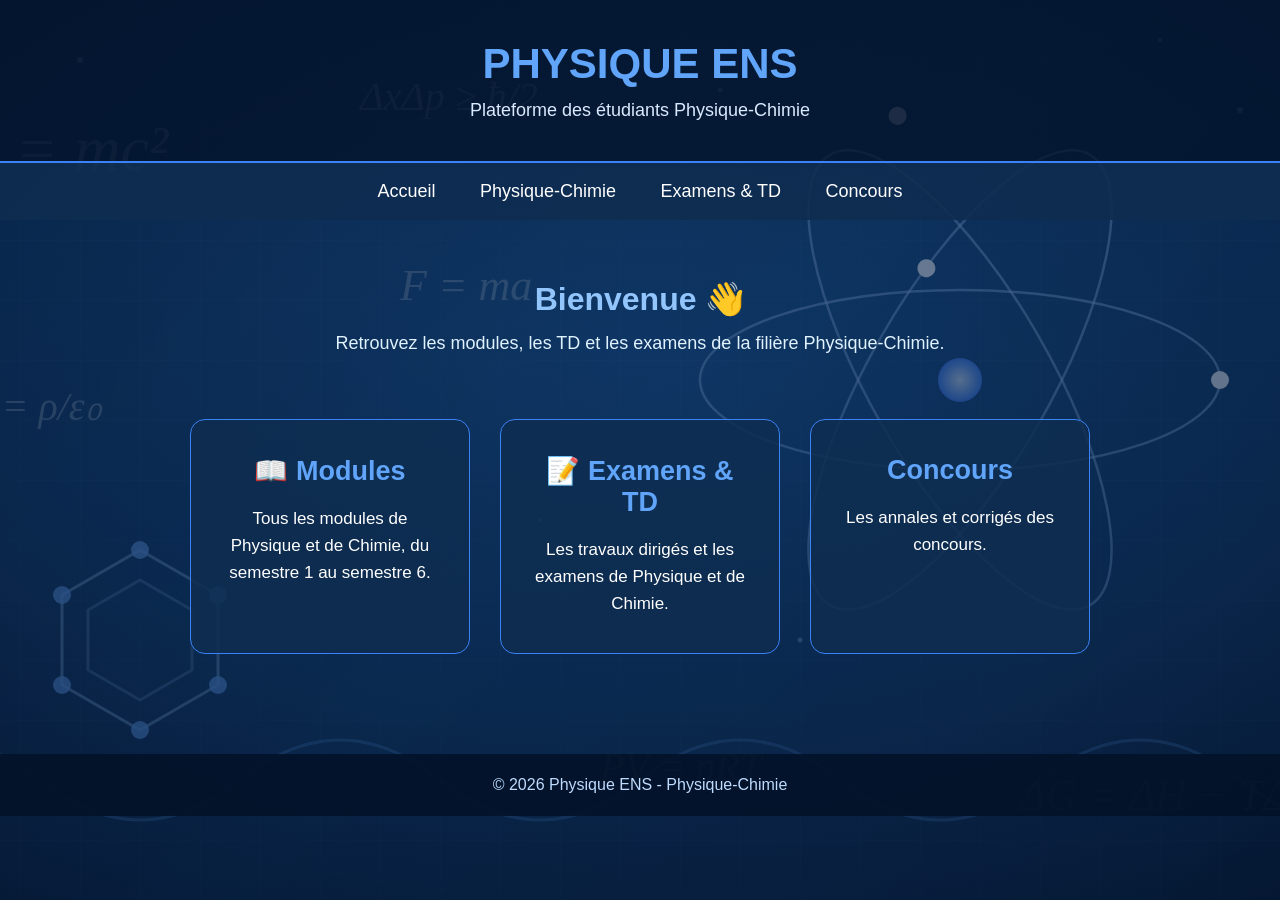
<file: index.html>
<!DOCTYPE html>
<html lang="fr">

<head>
    <meta charset="UTF-8">
    <meta name="viewport" content="width=device-width, initial-scale=1.0">
    <title>Accueil - Physique ENS</title>
    <link rel="stylesheet" href="style.css">
</head>

<body>

    <header>
        <h1>PHYSIQUE ENS</h1>
        <p>Plateforme des étudiants Physique-Chimie</p>
    </header>

    <nav>
        <a href="index.html">Accueil</a>
        <a href="physique.html">Physique-Chimie</a>
        <a href="examens-td.html">Examens & TD</a>
        <a href="concours.html">Concours</a>
    </nav>

    <section class="welcome">
        <h2>Bienvenue 👋</h2>
        <p>Retrouvez les modules, les TD et les examens de la filière Physique-Chimie.</p>
    </section>

    <div class="container">

        <a href="physique.html" class="card">
            <h2>📖 Modules</h2>
            <p>Tous les modules de Physique et de Chimie, du semestre 1 au semestre 6.</p>
        </a>

        <a href="examens-td.html" class="card">
            <h2>📝 Examens & TD</h2>
            <p>Les travaux dirigés et les examens de Physique et de Chimie.</p>
        </a>
        <a href="concours.html" class="card">
            <h2> Concours</h2>
            <p>Les annales et corrigés des concours.</p>
        </a>
    </div>

    <footer>
        <p>© 2026 Physique ENS - Physique-Chimie</p>
    </footer>

</body>
</html>
</file>
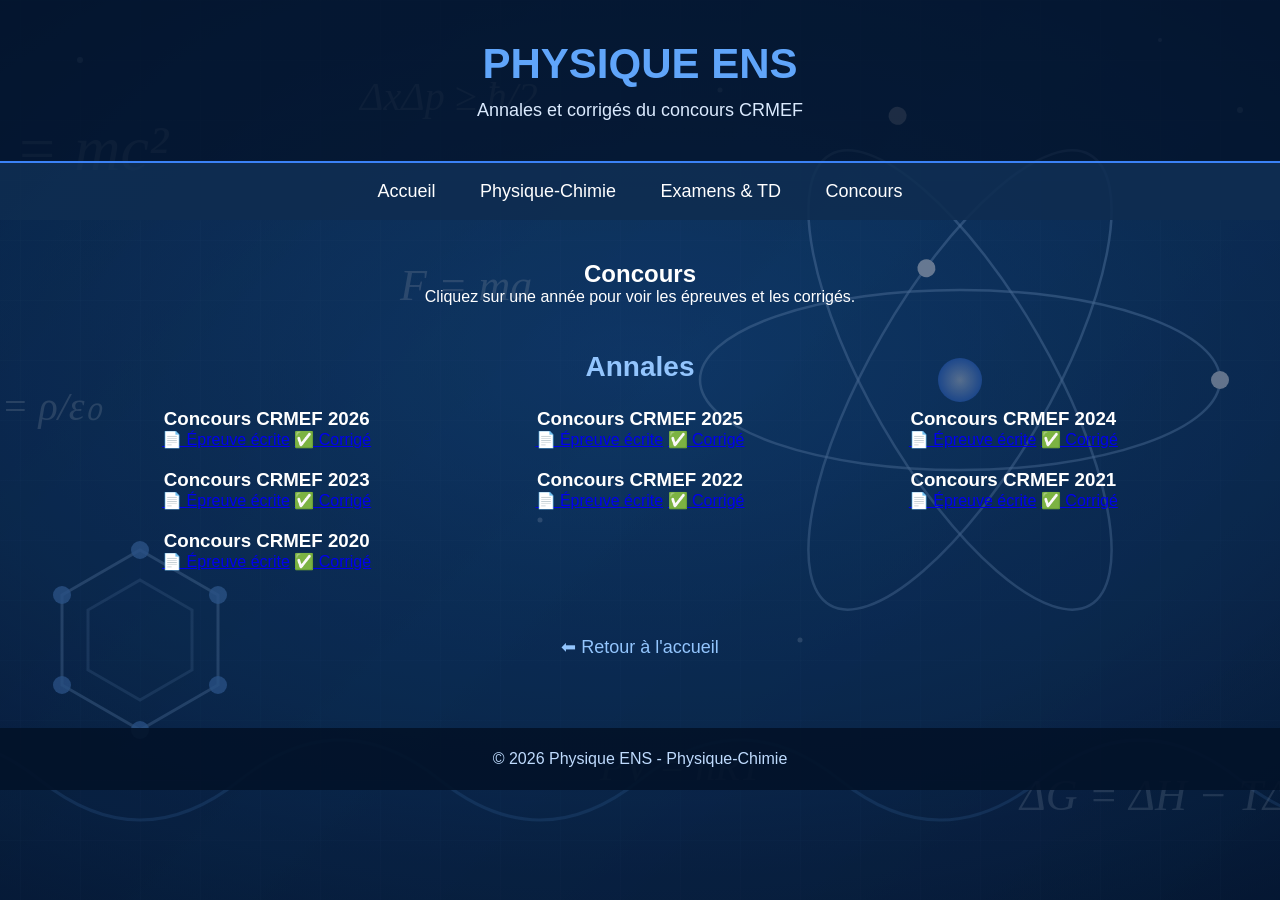
<file: concours.html>
<!DOCTYPE html>
<html lang="fr">

<head>
    <meta charset="UTF-8">
    <meta name="viewport" content="width=device-width, initial-scale=1.0">
    <title>Concours - Physique ENS</title>
    <link rel="stylesheet" href="style.css">
</head>

<body>

    <header>
        <h1>PHYSIQUE ENS</h1>
        <p>Annales et corrigés du concours CRMEF</p>
    </header>

    <nav>
        <a href="index.html">Accueil</a>
        <a href="physique.html">Physique-Chimie</a>
        <a href="examens-td.html">Examens & TD</a>
        <a href="concours.html">Concours</a>
    </nav>

    <main class="page-cours">

        <h2> Concours</h2>
        <p>Cliquez sur une année pour voir les épreuves et les corrigés.</p>

        <section class="semester-section">
            <h2>Annales</h2>
            <div class="modules-container">
                <div class="concours-card">
                    <h3>Concours CRMEF 2026</h3>
                    <a href="#">📄 Épreuve écrite</a>
                    <a href="#">✅ Corrigé</a>
                </div>
                <div class="concours-card">
                    <h3>Concours CRMEF 2025</h3>
                    <a href="#">📄 Épreuve écrite</a>
                    <a href="#">✅ Corrigé</a>
                </div>
                <div class="concours-card">
                    <h3>Concours CRMEF 2024</h3>
                    <a href="#">📄 Épreuve écrite</a>
                    <a href="#">✅ Corrigé</a>
                </div>
                <div class="concours-card">
                    <h3>Concours CRMEF 2023</h3>
                    <a href="#">📄 Épreuve écrite</a>
                    <a href="#">✅ Corrigé</a>
                </div>
                <div class="concours-card">
                    <h3>Concours CRMEF 2022</h3>
                    <a href="#">📄 Épreuve écrite</a>
                    <a href="#">✅ Corrigé</a>
                </div>
                <div class="concours-card">
                    <h3>Concours CRMEF 2021</h3>
                    <a href="#">📄 Épreuve écrite</a>
                    <a href="#">✅ Corrigé</a>
                </div>
                <div class="concours-card">
                    <h3>Concours CRMEF 2020</h3>
                    <a href="#">📄 Épreuve écrite</a>
                    <a href="#">✅ Corrigé</a>
                </div>
            </div>
        </section>

        <a href="index.html" class="back-link">⬅ Retour à l'accueil</a>

    </main>

    <footer>
        <p>© 2026 Physique ENS - Physique-Chimie</p>
    </footer>

</body>
</html>
</file>
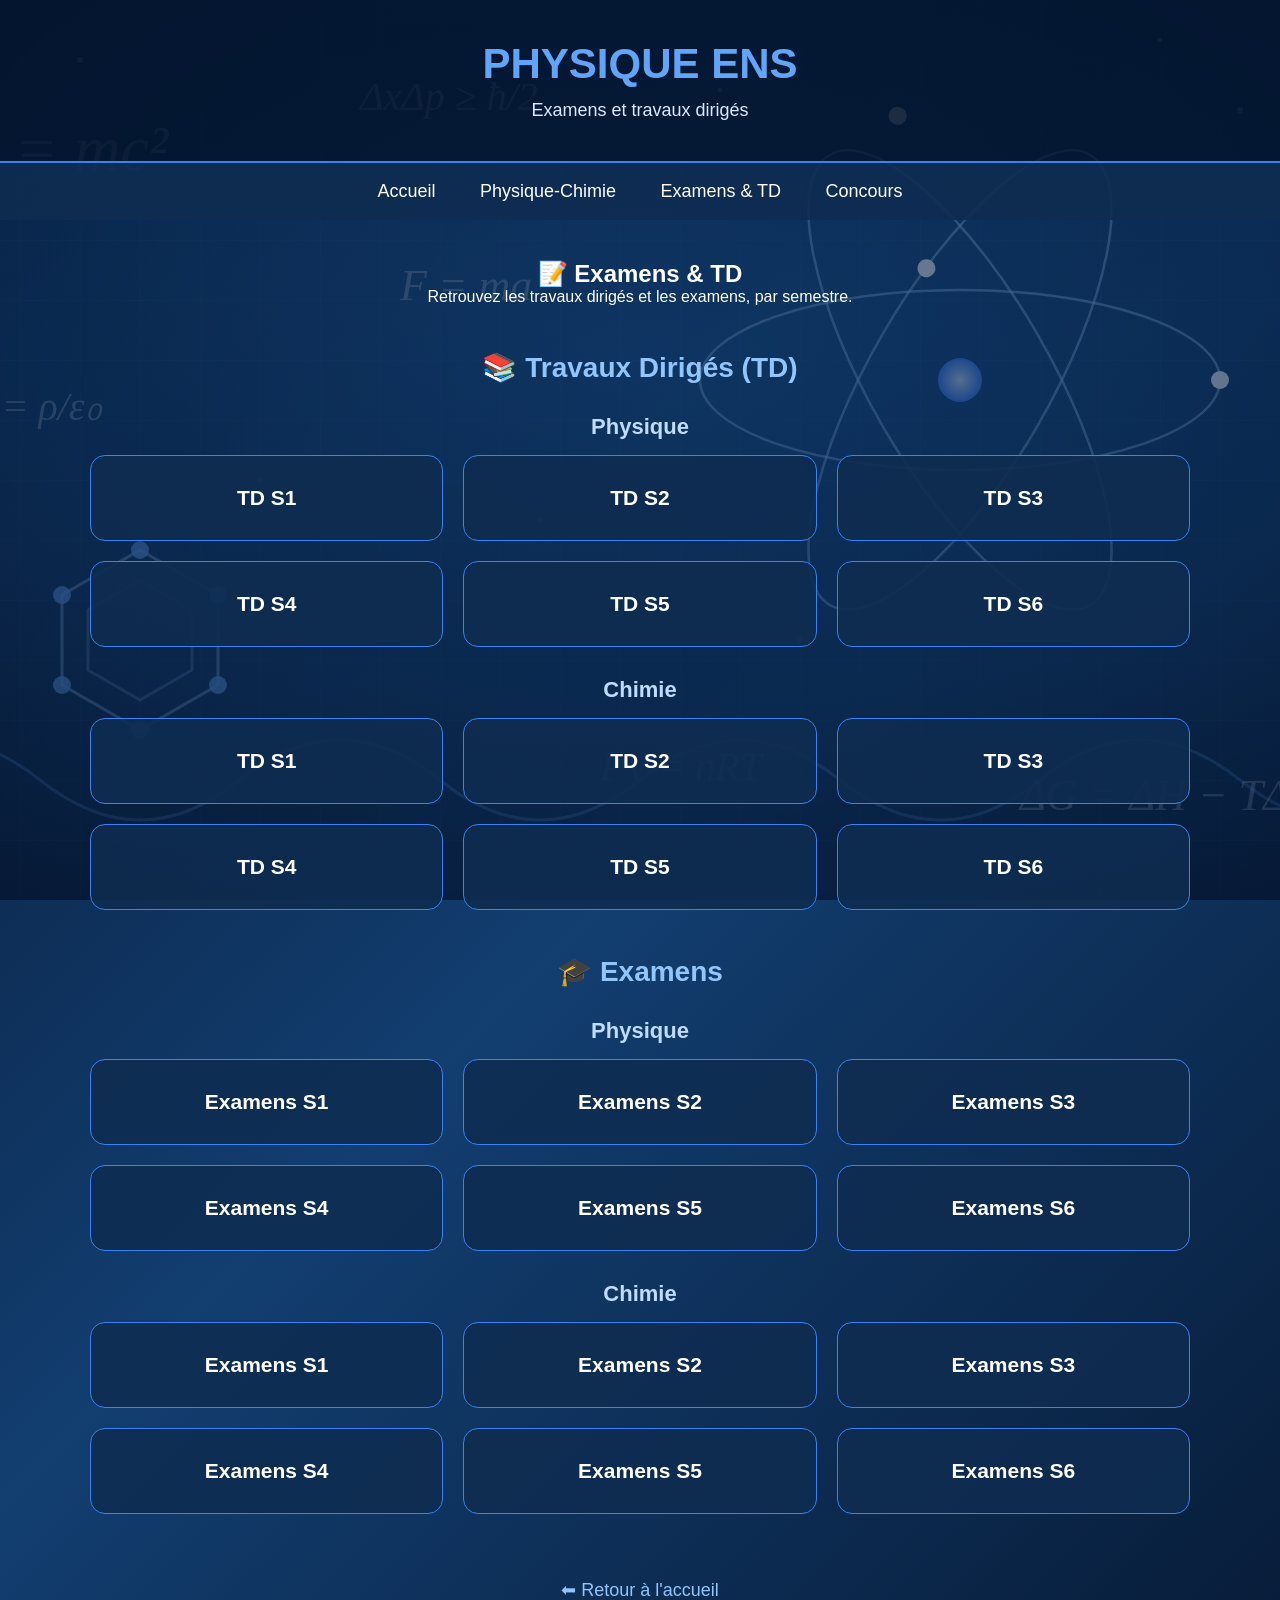
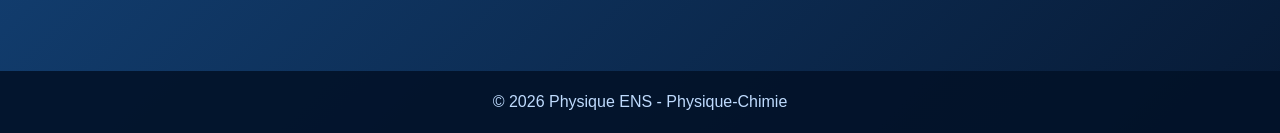
<file: examens-td.html>
<!DOCTYPE html>
<html lang="fr">

<head>
    <meta charset="UTF-8">
    <meta name="viewport" content="width=device-width, initial-scale=1.0">
    <title>Examens & TD - Physique ENS</title>
    <link rel="stylesheet" href="style.css">
</head>

<body>

    <header>
        <h1>PHYSIQUE ENS</h1>
        <p>Examens et travaux dirigés</p>
    </header>

    <nav>
        <a href="index.html">Accueil</a>
        <a href="physique.html">Physique-Chimie</a>
        <a href="examens-td.html">Examens & TD</a>
        <a href="concours.html">Concours</a>
    </nav>

    <main class="page-cours">

        <h2>📝 Examens & TD</h2>
        <p>Retrouvez les travaux dirigés et les examens, par semestre.</p>

        <!-- TD -->
        <section class="semester-section">
            <h2>📚 Travaux Dirigés (TD)</h2>

            <h3 class="sub-title">Physique</h3>
            <div class="modules-container">
                <a href="#" class="module-card">TD S1</a>
                <a href="#" class="module-card">TD S2</a>
                <a href="#" class="module-card">TD S3</a>
                <a href="#" class="module-card">TD S4</a>
                <a href="#" class="module-card">TD S5</a>
                <a href="#" class="module-card">TD S6</a>
            </div>

            <h3 class="sub-title">Chimie</h3>
            <div class="modules-container">
                <a href="#" class="module-card">TD S1</a>
                <a href="#" class="module-card">TD S2</a>
                <a href="#" class="module-card">TD S3</a>
                <a href="#" class="module-card">TD S4</a>
                <a href="#" class="module-card">TD S5</a>
                <a href="#" class="module-card">TD S6</a>
            </div>
        </section>

        <!-- EXAMENS -->
        <section class="semester-section">
            <h2>🎓 Examens</h2>

            <h3 class="sub-title">Physique</h3>
            <div class="modules-container">
                <a href="#" class="module-card">Examens S1</a>
                <a href="#" class="module-card">Examens S2</a>
                <a href="#" class="module-card">Examens S3</a>
                <a href="#" class="module-card">Examens S4</a>
                <a href="#" class="module-card">Examens S5</a>
                <a href="#" class="module-card">Examens S6</a>
            </div>

            <h3 class="sub-title">Chimie</h3>
            <div class="modules-container">
                <a href="#" class="module-card">Examens S1</a>
                <a href="#" class="module-card">Examens S2</a>
                <a href="#" class="module-card">Examens S3</a>
                <a href="#" class="module-card">Examens S4</a>
                <a href="#" class="module-card">Examens S5</a>
                <a href="#" class="module-card">Examens S6</a>
            </div>
        </section>

        <a href="index.html" class="back-link">⬅ Retour à l'accueil</a>

    </main>

    <footer>
        <p>© 2026 Physique ENS - Physique-Chimie</p>
    </footer>

</body>
</html>
</file>
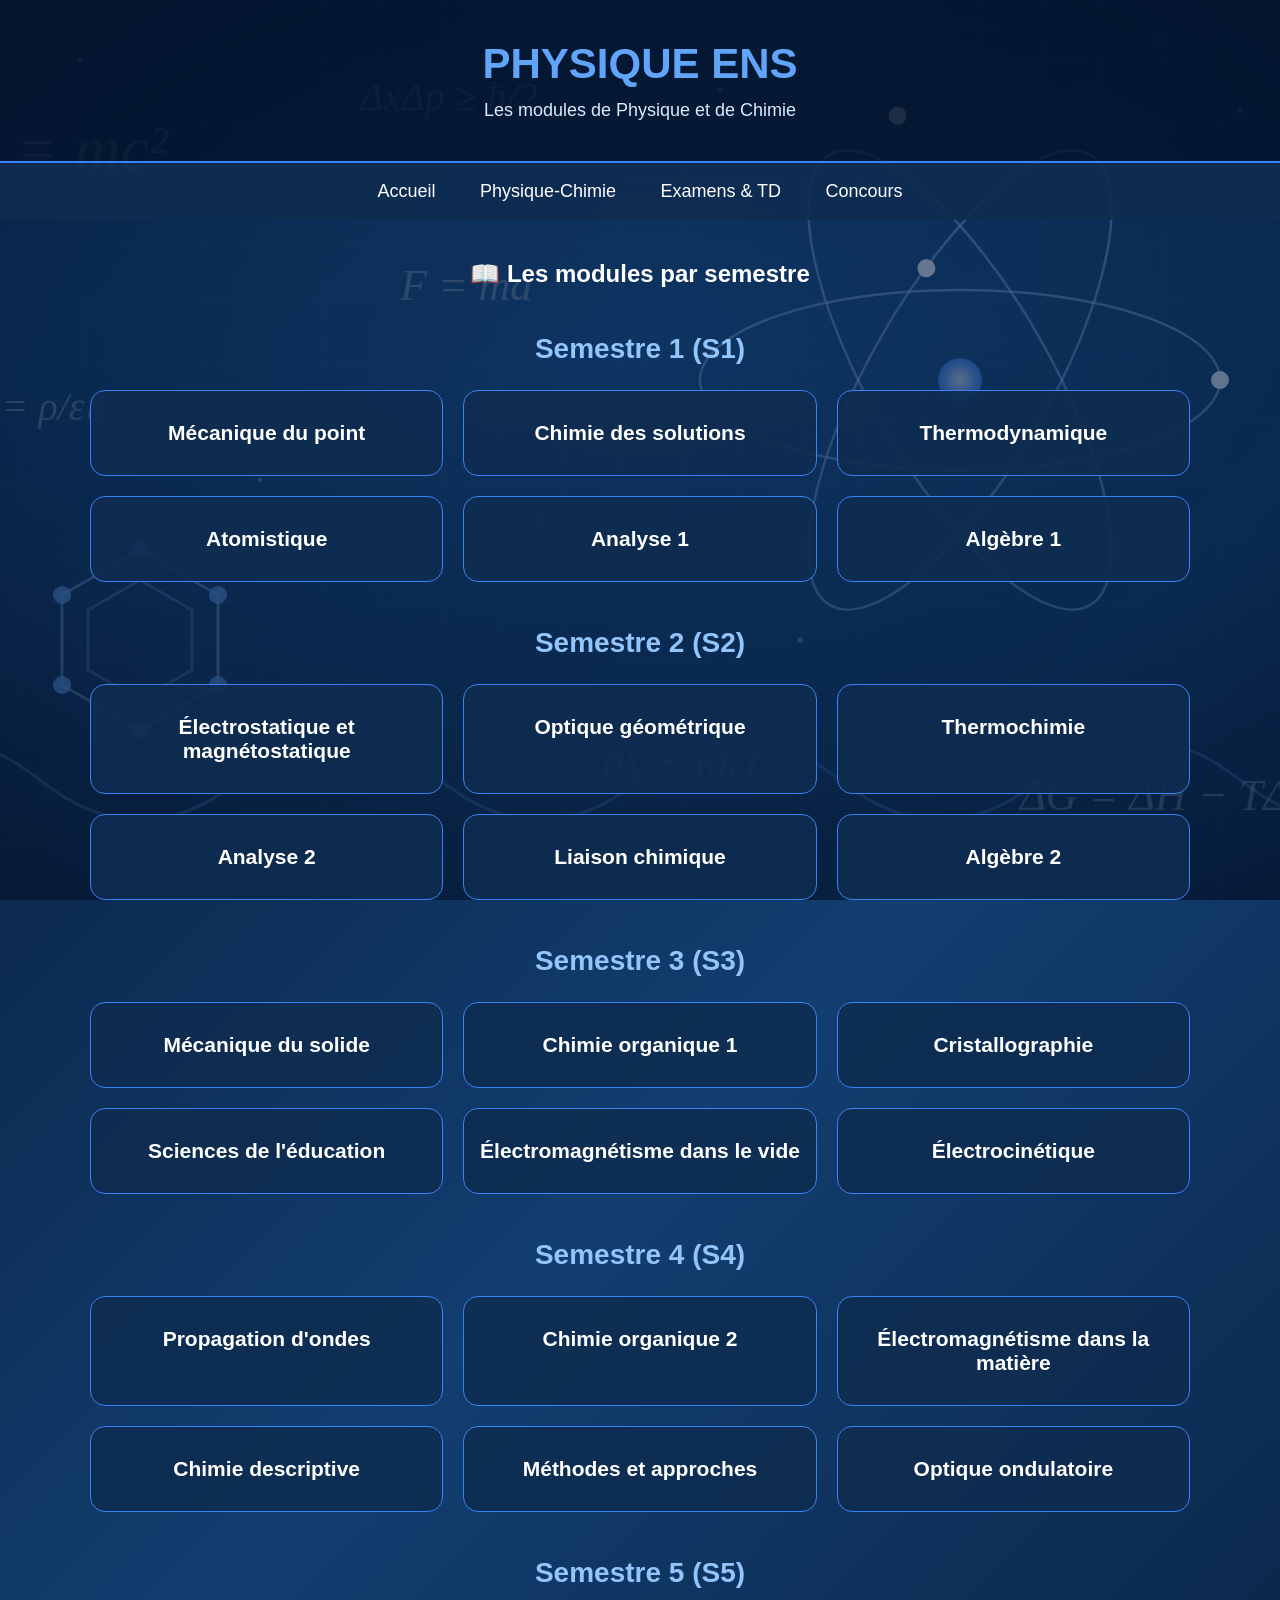
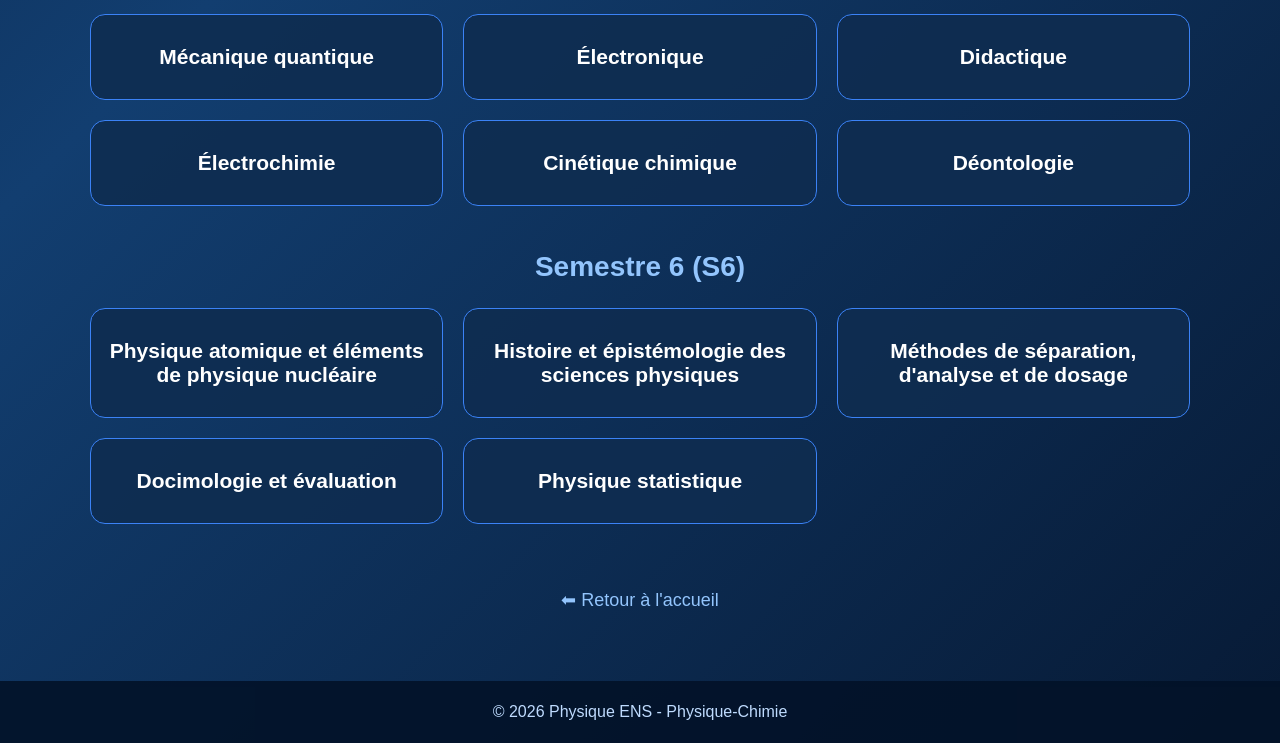
<file: physique.html>
<!DOCTYPE html>
<html lang="fr">

<head>
    <meta charset="UTF-8">
    <meta name="viewport" content="width=device-width, initial-scale=1.0">
    <title>Modules Physique-Chimie - Physique ENS</title>
    <link rel="stylesheet" href="style.css">
</head>

<body>

    <header>
        <h1>PHYSIQUE ENS</h1>
        <p>Les modules de Physique et de Chimie</p>
    </header>

    <nav>
        <a href="index.html">Accueil</a>
        <a href="physique.html">Physique-Chimie</a>
        <a href="examens-td.html">Examens & TD</a>
        <a href="concours.html">Concours</a>
        
    </nav>

    <main class="page-cours">

        <h2>📖 Les modules par semestre</h2>

        <!-- SEMESTRE 1 -->
        <section class="semester-section">
            <h2>Semestre 1 (S1)</h2>
            <div class="modules-container">
                <a href="mecanique-du-point.pdf.pdf" class="module-card">Mécanique du point</a>
                <a href="chimie des solutions.pdf" class="module-card">Chimie des solutions</a>
                <a href="thermodynamique.pdf.pdf" class="module-card">Thermodynamique</a>
                <a href="#" class="module-card">Atomistique</a>
                <a href="#" class="module-card">Analyse 1</a>
                <a href="#" class="module-card">Algèbre 1</a>
            </div>
        </section>

        <!-- SEMESTRE 2 -->
        <section class="semester-section">
            <h2>Semestre 2 (S2)</h2>
            <div class="modules-container">
                <a href="#" class="module-card">Électrostatique et magnétostatique</a>
                <a href="#" class="module-card">Optique géométrique</a>
                <a href="#" class="module-card">Thermochimie</a>
                <a href="#" class="module-card">Analyse 2</a>
                <a href="#" class="module-card">Liaison chimique</a>
                <a href="#" class="module-card">Algèbre 2</a>
            </div>
        </section>

        <!-- SEMESTRE 3 -->
        <section class="semester-section">
            <h2>Semestre 3 (S3)</h2>
            <div class="modules-container">
                <a href="https://drive.google.com/file/d/1-p_m1w_S3yRlSA3tfItSzQssAWJ77pLh/view?usp=sharing" class="module-card">Mécanique du solide</a>
                <a href="#" class="module-card">Chimie organique 1</a>
                <a href="#" class="module-card">Cristallographie</a>
                <a href="العملية التعليمية لجميل حمداوي.pdf" class="module-card">Sciences de l'éducation</a>
                <a href="#" class="module-card">Électromagnétisme dans le vide</a>
                <a href="#" class="module-card">Électrocinétique</a>
            </div>
        </section>

        <!-- SEMESTRE 4 -->
        <section class="semester-section">
            <h2>Semestre 4 (S4)</h2>
            <div class="modules-container">
                <a href="#" class="module-card">Propagation d'ondes</a>
                <a href="#" class="module-card">Chimie organique 2</a>
                <a href="#" class="module-card">Électromagnétisme dans la matière</a>
                <a href="#" class="module-card">Chimie descriptive</a>
                <a href="#" class="module-card">Méthodes et approches</a>
                <a href="#" class="module-card">Optique ondulatoire</a>
            </div>
        </section>

        <!-- SEMESTRE 5 -->
        <section class="semester-section">
            <h2>Semestre 5 (S5)</h2>
            <div class="modules-container">
                <a href="Cours de Mécanique quantique-S4- 2024.pdf" class="module-card">Mécanique quantique</a>
                <a href="#" class="module-card">Électronique</a>
                <a href="#" class="module-card">Didactique</a>
                <a href="https://drive.google.com/file/d/1U3f8beznsXFvx9dQ52xqK5Os3gkQswPs/view?usp=sharing" class="module-card">Électrochimie</a>
                <a href="cinitique chimie pdf (2).pdf" class="module-card">Cinétique chimique</a>
                <a href="#" class="module-card">Déontologie</a>
            </div>
        </section>

        <!-- SEMESTRE 6 -->
        <section class="semester-section">
            <h2>Semestre 6 (S6)</h2>
            <div class="modules-container">
                <a href="#" class="module-card">Physique atomique et éléments de physique nucléaire</a>
                <a href="#" class="module-card">Histoire et épistémologie des sciences physiques</a>
                <a href="#" class="module-card">Méthodes de séparation, d'analyse et de dosage</a>
                <a href="#" class="module-card">Docimologie et évaluation</a>
                <a href="#" class="module-card">Physique statistique</a>
            </div>
        </section>

        <a href="index.html" class="back-link">⬅ Retour à l'accueil</a>

    </main>

    <footer>
        <p>© 2026 Physique ENS - Physique-Chimie</p>
    </footer>

</body>
</html>
</file>
<file: style.css>
/* ===== GENERAL ===== */
* {
    margin: 0;
    padding: 0;
    box-sizing: border-box;
}

body {
    font-family: Arial, sans-serif;
    color: white;
    min-height: 100vh;
    background: linear-gradient(135deg, #06152e, #123e70, #071a35);
    overflow-x: hidden;
}

/* ===== EINSTEIN BACKGROUND ===== */
body::before {
    content: "";
    position: fixed;
    inset: 0;
    background-image:
        linear-gradient(rgba(4, 20, 45, 0.45), rgba(4, 20, 45, 0.6)),
        url("background_1.svg");
    background-size: cover;
    background-position: center;
    background-repeat: no-repeat;
    opacity: 0.9;
    z-index: -1;
}

/* ===== HEADER ===== */
header {
    text-align: center;
    padding: 40px 20px;
    background: rgba(3, 18, 40, 0.75);
    border-bottom: 2px solid #3b82f6;
}

header h1 {
    font-size: 42px;
    color: #60a5fa;
    margin-bottom: 12px;
}

header p {
    font-size: 18px;
    color: #dbeafe;
}

/* ===== NAVIGATION ===== */
nav {
    background: rgba(15, 45, 80, 0.9);
    padding: 18px;
    text-align: center;
}

nav a {
    color: white;
    text-decoration: none;
    font-size: 18px;
    margin: 0 20px;
    transition: 0.3s;
}

nav a:hover {
    color: #60a5fa;
}

/* ===== WELCOME ===== */
.welcome {
    text-align: center;
    padding: 60px 20px 35px;
}

.welcome h2 {
    font-size: 32px;
    margin-bottom: 15px;
    color: #93c5fd;
}

.welcome p {
    font-size: 18px;
    color: #e0f2fe;
}

/* ===== CARDS ===== */
.container {
    display: flex;
    justify-content: center;
    gap: 30px;
    flex-wrap: wrap;
    padding: 30px 20px 70px;
}

.card {
    width: 280px;
    padding: 35px 25px;
    text-align: center;
    text-decoration: none;
    color: white;
    background: rgba(15, 45, 80, 0.85);
    border: 1px solid #3b82f6;
    border-radius: 15px;
    transition: 0.3s;
}

.card h2 {
    font-size: 27px;
    margin-bottom: 18px;
    color: #60a5fa;
}

.card p {
    font-size: 17px;
    line-height: 1.6;
}

.card:hover {
    transform: translateY(-8px);
    background: rgba(30, 70, 120, 0.95);
}

/* ===== SEMESTRES ===== */
.semestre,
.semester {
    font-size: 24px;
    font-weight: bold;
    text-align: center;
    padding: 22px;
    margin: 20px auto;
    width: 85%;
    background: rgba(15, 45, 80, 0.9);
    border: 1px solid #3b82f6;
    border-radius: 12px;
}

/* ===== FOOTER ===== */
footer {
    text-align: center;
    padding: 22px;
    background: rgba(3, 18, 40, 0.9);
    color: #bfdbfe;
    margin-top: 30px;
}

/* ===== MOBILE ===== */
@media (max-width: 600px) {
    header h1 {
        font-size: 30px;
    }

    nav a {
        display: inline-block;
        margin: 8px;
        font-size: 16px;
    }

    .welcome h2 {
        font-size: 25px;
    }

    .card {
        width: 90%;
    }
}/* ===== SEMESTRES ===== */

.page-cours {
    padding: 40px 20px;
    text-align: center;
}

.semester-section {
    margin: 45px auto;
    max-width: 1100px;
}

.semester-section h2 {
    color: #93c5fd;
    font-size: 28px;
    margin-bottom: 25px;
}

.modules-container {
    display: grid;
    grid-template-columns: repeat(3, 1fr);
    gap: 20px;
}

.module-card {
    display: block;
    padding: 30px 15px;
    background: rgba(15, 45, 80, 0.9);
    border: 1px solid #3b82f6;
    border-radius: 15px;
    color: white;
    text-decoration: none;
    font-size: 21px;
    font-weight: bold;
    transition: 0.3s;
}

.module-card:hover {
    background: #1d4ed8;
    transform: translateY(-5px);
}

.sub-title {
    color: #bfdbfe;
    font-size: 22px;
    margin: 30px 0 15px;
}

.back-link {
    display: inline-block;
    margin-top: 20px;
    color: #93c5fd;
    text-decoration: none;
    font-size: 18px;
    transition: 0.3s;
}

.back-link:hover {
    color: #60a5fa;
}

@media (max-width: 650px) {
    .modules-container {
        grid-template-columns: repeat(2, 1fr);
    }
}
</file>
